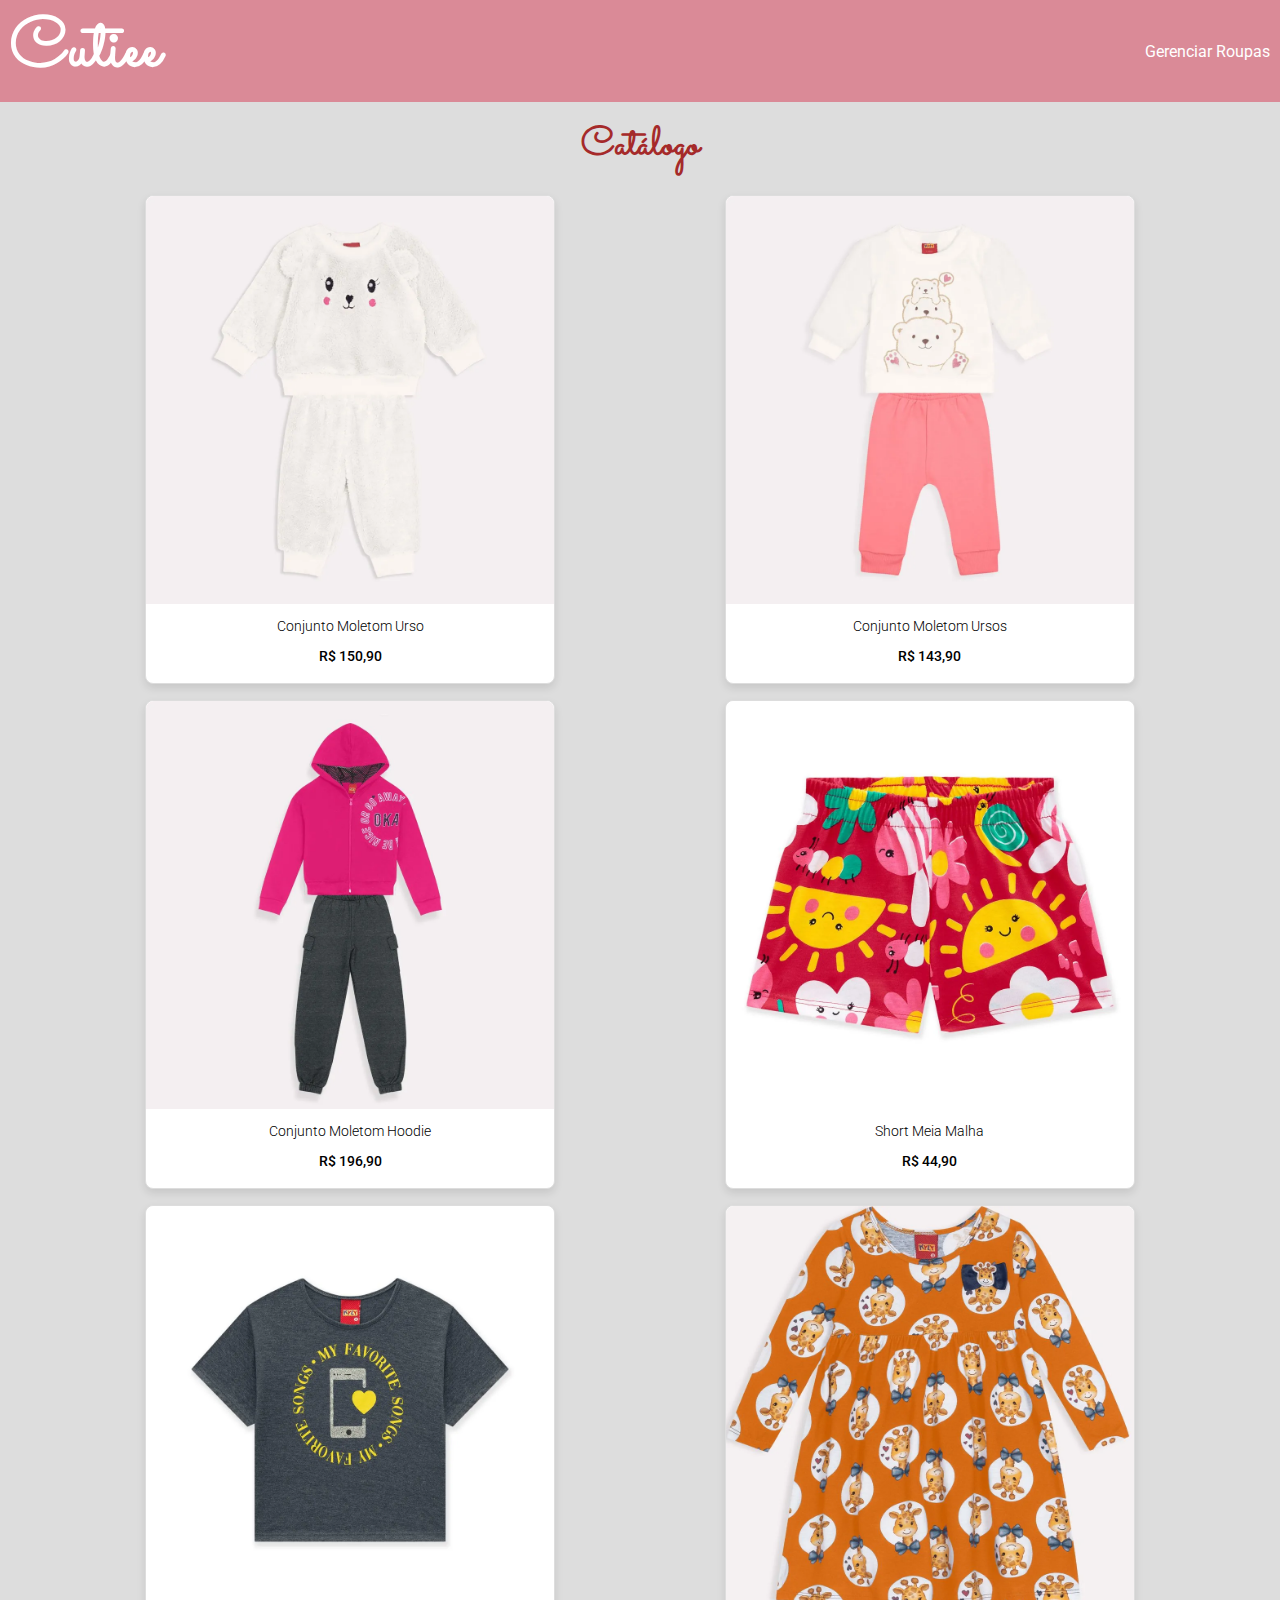
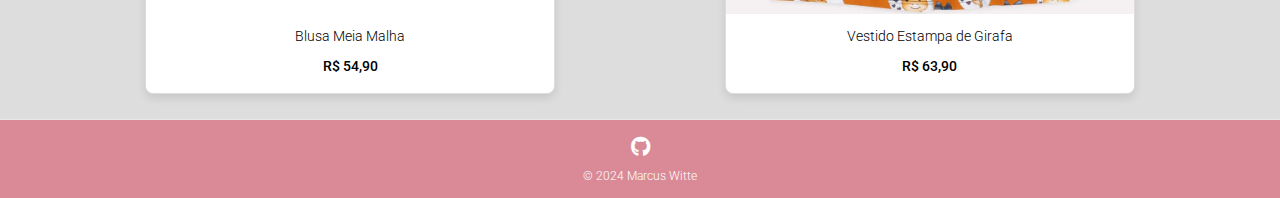
<file: index.html>
<!DOCTYPE html>
<html lang="en">
<head>
    <meta charset="UTF-8">
    <meta name="viewport" content="width=device-width, initial-scale=1.0">
    <title>Cutiee - Catálogo</title>
    <link rel="stylesheet" href="styles.css">
    <link rel="stylesheet" href="https://cdnjs.cloudflare.com/ajax/libs/font-awesome/6.0.0-beta3/css/all.min.css">
    <link rel="preconnect" href="https://fonts.gstatic.com" crossorigin>
    <link href="https://fonts.googleapis.com/css2?family=Roboto:ital,wght@0,100;0,300;0,400;0,500;0,700;0,900;1,100;1,300;1,400;1,500;1,700;1,900&family=Sacramento&display=swap" rel="stylesheet">
</head>
<body>
    <header>
        <h1>Cutiee</h1>
        <nav>
            <a href="form.html">Gerenciar Roupas</a>
        </nav>
    </header>
    <main>
        <section id="clothes-list">
            <h2>Catálogo</h2>
            <div id="list"></div>
        </section>
    </main>
    <footer>
        <div class="social-icons">
            <a href="https://www.github.com/marcuswitte" target="_blank"><i class="fab fa-github"></i></a>
        </div>
        <p>&copy; 2024 Marcus Witte</p>
    </footer>
    <div id="overlay" class="overlay">
        <div class="overlay-content">
            <img src="img/i1.webp" alt="Roupa" id="overlay-image">
            <div class="overlay-text">
                <div class="overlay-top">
                    <h3 id="overlay-name">Item Name</h3>
                    <p id="overlay-description">Item Description</p>
                </div>
                <div class="overlay-bottom">
                    <h5>Tamanhos Disponíveis:</h5>
                    <h6 id="overlay-size">Item Size</h6>
                    <h4>R$ <span id="overlay-price"></span></h4>
                    <button id="buy-btn">Comprar</button>
                </div>
            </div>
            <span class="close">&times;</span>
        </div>
    </div>
    <script src="script.js"></script>
</body>
</html>
</file>
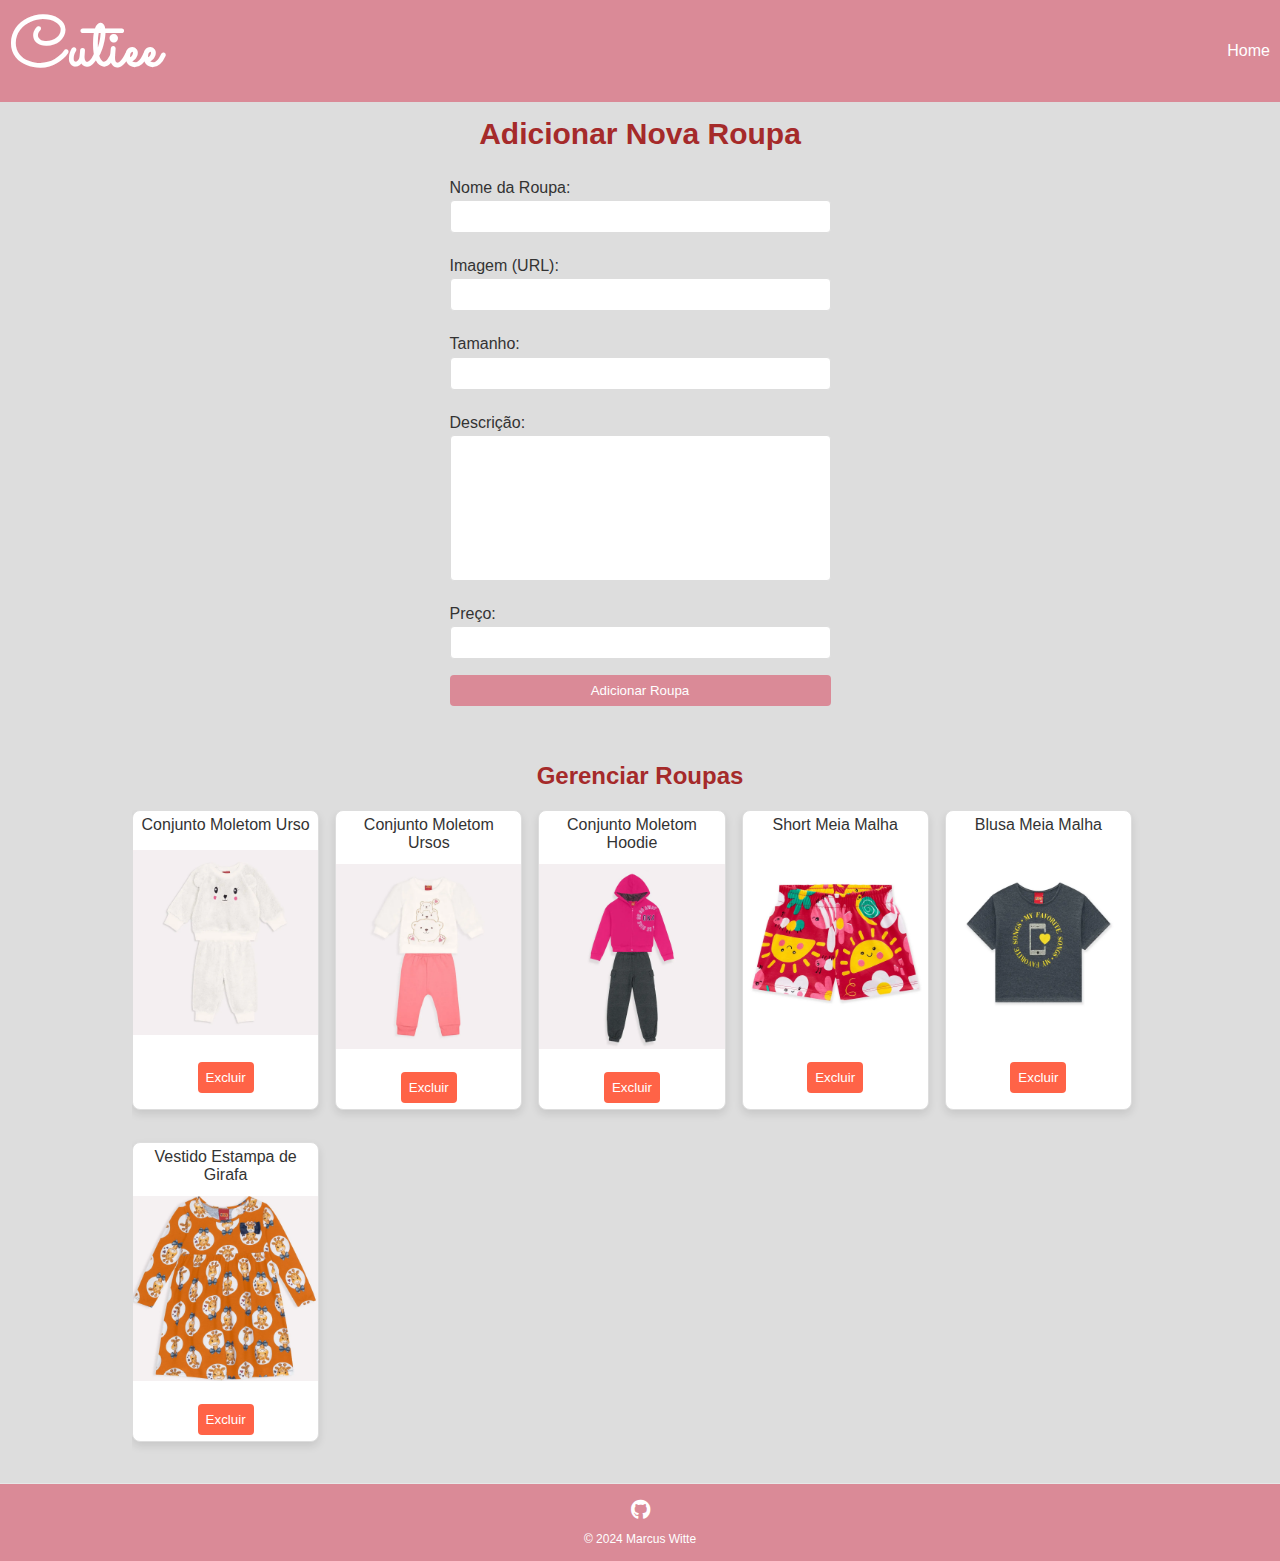
<file: form.html>
<!DOCTYPE html>
<html lang="en">
<head>
    <meta charset="UTF-8">
    <meta name="viewport" content="width=device-width, initial-scale=1.0">
    <title>Cutiee - Gerenciar Roupas</title>
    <link rel="stylesheet" href="styles.css">
    <link rel="stylesheet" href="https://cdnjs.cloudflare.com/ajax/libs/font-awesome/6.0.0-beta3/css/all.min.css">
    <link rel="preconnect" href="https://fonts.googleapis.com">
    <link rel="preconnect" href="https://fonts.gstatic.com" crossorigin>
    <link href="https://fonts.googleapis.com/css2?family=Sacramento&display=swap" rel="stylesheet">
</head>
<body>
    <header>
        <h1>Cutiee</h1>
        <nav>
            <a href="index.html">Home</a>
        </nav>
    </header>
    <main>
        <section id="add-clothes">
            <h2>Adicionar Nova Roupa</h2>
            <form id="clothes-form">
                <label for="name">Nome da Roupa:</label>
                <input type="text" id="name" name="name" required>

                <label for="image">Imagem (URL):</label>
                <input type="url" id="image" name="image" required>

                <label for="size">Tamanho:</label>
                <input type="text" id="size" name="size" required>

                <label for="description">Descrição:</label>
                <textarea id="description" name="description" required></textarea>

                <label for="price">Preço:</label>
                <input type="text" id="price" name="price" required>

                <button type="submit">Adicionar Roupa</button>
            </form>
        </section>
        <section id="manage-clothes">
            <h2>Gerenciar Roupas</h2>
            <div id="manage-list"></div>
        </section>
    </main>
    <footer>
        <div class="social-icons">
            <a href="https://www.github.com/marcuswitte" target="_blank"><i class="fab fa-github"></i></a>
        </div>
        <p>&copy; 2024 Marcus Witte</p>
    </footer>
    <script src="script.js"></script>
</body>
</html>
</file>
<file: styles.css>
body {
    display: flex;
    flex-direction: column;
    min-height: 100vh;
    margin: 0;
    padding: 0;
    font-family: "Roboto", sans-serif;
    background-color: #dddddd;
    color: #333;
}

p {
    font-weight: 300;
}

header {
    display: flex;
    align-items: center;
    justify-content: space-between;
    background-color: rgb(218, 138, 151);
    color: white;
    padding-left: 10px;
    padding-right: 10px;
}

header h1 {
    font-family: "Sacramento", cursive;
    font-size: 70px;
    margin: 0;
}

#clothes-list h2 {
    font-family: "Sacramento", cursive;
    text-align: center;
    font-size: 40px;
    margin: 10px 0 20px;
}

nav {
    display: flex;
    align-items: center;
}

a {
    text-decoration: none;
}

nav a {
    font-family: "Roboto", sans-serif;
    color: white;
    text-decoration: none;
}

nav a:hover {
    text-decoration: underline;
}
nav a:hover {
    text-decoration: underline;
}

main {
    flex: 1;
    display: flex;
    flex-direction: column;
    align-items: center;
    margin: 5px;
}

h2 {
    color: #a52a2a;
}

form {
    display: flex;
    flex-direction: column;
}

label {
    margin: 0.5rem 0 0.2rem;
}

input, textarea, button {
    padding: 0.5rem;
    margin-bottom: 1rem;
    border: 1px solid #ddd;
    border-radius: 4px;
}

button {
    background-color: rgb(218, 138, 151);
    color: #fff;
    border: none;
    cursor: pointer;
}

button:hover {
    background-color: rgb(168, 107, 117);
}

section {
    max-width: 90%;
    padding-bottom: 20px;
}

#list {
    max-width: 100%;
    display: flex;
    flex-wrap: wrap;
    gap: 1rem;
    justify-content: space-around;
}

.clothing-item {
    background-color: #fff;
    border: 1px solid #ddd;
    border-radius: 8px;
    min-width: 408px;
    width: 30%;
    height: 50%;
    box-shadow: 0 4px 8px rgba(0, 0, 0, 0.1);
    text-align: center;
    display: flex;
    flex-direction: column;
    position: relative;
    overflow: hidden;
    
}

.clothing-text {
    padding: 5px;
    flex-direction: column;
    justify-content: space-between;
}

.clothing-item img {
    width: 100%;
    height: auto;
    aspect-ratio: 1;
    object-fit: fill;
    border-top-left-radius: 8px;
    border-top-right-radius: 8px;
    flex: none;
    
}

.clothing-item h3 {
    margin-top: 5px;
    font-size: 14px;
    color: black;
    font-weight: 300;
}

.clothing-item p {
    margin-top: 5px;
    font-size: 14px;
    color: black;
    font-weight: 500;
}

#clothes-list .clothing-item img:hover {
    opacity: .7;
    cursor: pointer;
}

.clothing-item p {
    margin-bottom: 0.2rem 0;
}

#manage-clothes {
    max-width: 80%;
    width: 80%;
    text-align: center;
}

#manage-list {
    display: flex;
    flex-wrap: wrap;
    gap: 1rem;
    overflow: hidden;
}

#manage-list .clothing-item {
    min-width: 0;
    width: calc(20% - 1rem);
    margin-bottom: 1rem;
    box-sizing: border-box;
    background-color: #fff;
    border: 1px solid #ddd;
    border-radius: 8px;
    height: 300px;
    box-shadow: 0 4px 8px rgba(0, 0, 0, 0.1);
    text-align: center;
    display: flex;
    flex-direction: column;
    justify-content: space-between;
    position: relative;
    overflow: hidden;
    align-items: center;
}

#manage-list .clothing-item img {
    width: 100%;
    height: 200px;
    object-fit: contain;
    border-top-left-radius: 8px;
    border-top-right-radius: 8px;
    margin-bottom: 15px;
}

#manage-list .clothing-item button {
    background-color: #ff6347;
    color: #fff;
    padding: 0.5rem;
    cursor: pointer;
    border-radius: 4px;
    border: none;
}

#manage-list .clothing-item button:hover {
    background-color: #ff4500;
}

footer {
    background-color: rgb(218, 138, 151);
    color: white;
    padding: 15px;
    text-align: center;
    border-top: 1px solid #e7e7e7;
}

footer .social-icons {
    margin-bottom: 10px;
}

footer .social-icons a {
    color: white;
    margin: 0 10px;
    text-decoration: none;
    font-size: 20px;
}

footer .social-icons a:hover {
    opacity: .7;
}

footer p {
    font-size: 12px;
    margin: 0;
    padding: 0;
    color: white;
}

.overlay {
    display: none;
    position: fixed;
    z-index: 999;
    top: 0;
    left: 0;
    width: 100%;
    height: 100%;
    background-color: rgba(0, 0, 0, 0.5);
}

.overlay.show {
    display: block;
}

.overlay-content {
    position: absolute;
    top: 50%;
    left: 50%;
    transform: translate(-50%, -50%);
    background-color: #fefefe;
    padding: 20px;
    border-radius: 10px;
    text-align: left;
    width: 75%;
    max-width: 80%;
    max-height: 80%;
    overflow: auto;
    display: flex;
}

.overlay img {
    width: 45%;
    height: auto;
    margin-right: 20px;
}

.overlay-text {
    display: flex;
    flex-direction: column;
    justify-content: space-between;
    width: 55%;
}

.overlay-bottom {
    display: flex;
    flex-direction: column;
    align-items: flex-start;
}

.overlay h3 {
    margin: 0 0 10px;
}

.overlay p {
    font-size: 14px;
    margin: 0 0 40px;
}

.overlay h4 {
    font-size: 25px;
    margin: 0 0 20px;
}

.overlay h5 {
    font-size: 15px;
    margin: 0 0 20px;
}

.overlay h6 {
    font-size: 15px;
    margin: 0 0 20px;
    font-weight: 300;
}

#buy-btn {
    background-color: #5dc460;
    color: white;
    width: 100%;
    height: 50px;
    border: none;
    border-radius: 0;
    cursor: pointer;
    font-size: 15px;
    margin: 0;
}

#buy-btn:hover {
    background-color: #45a049;
}

.close {
    position: absolute;
    top: 10px;
    right: 10px;
    cursor: pointer;
    font-size: 24px;
}

#add-clothes {
    width: 30%;
    align-items: center;
}

#add-clothes h2{
text-align: center;
font-size: 30px;
margin: 10px 0 20px;
}

textarea {
    resize: none;
    height: 128px;
}

@media only screen and (max-width: 1024px) {
    section {
        min-width: 80%;
        max-width: 100%;
        padding-bottom: 20px;
    }

    #list {
        display: flex;
        justify-content: center;
    }

    #list .clothing-item {
        width: calc(50% - 1rem); 
        margin-bottom: 0.2rem; 
      }
    
    .clothing-item {
        min-width: 0;
        height: 270px;
    }
    
    .clothing-text {
        padding: 0;
        flex-direction: column;
        justify-content: space-between;
    }
    
    .clothing-item img {
        width: 100%;
        height: 190px;       
        flex: 1;
    }

    .overlay-content {
        max-height: 80%;
        overflow-x: hidden;
        display: flex;
        flex-direction: column;
    }
    
    .overlay img {
        width: 100%;
        max-height: 300px;
        margin-bottom: 10px;
        border-radius: 10px;
    }
    
    .overlay-text {
        display: flex;
        flex-direction: column;
        justify-content: space-between;
        width: 100%;
    }
    
    .overlay-bottom {
        display: flex;
        flex-direction: column;
        align-items: flex-start;
    }
    
    .overlay h3 {
        font-size: 20px;
    }
    
    .overlay p {
        font-size: 13px;
        overflow: hidden;
        margin: 0 0 10px;
    }
    
    .overlay h4 {
        font-size: 15px;
    }
    
    .overlay h5 {
        margin: 0 0 5px; 
        font-size: 13px;
    }

    .overlay h6 {
        margin: 0 0 10px;
        font-size: 13px;
    }

    .close {
        top: 5px;
        right: 5px;
    }

    #manage-list .clothing-item {
        width: calc(50% - 1rem);
        height: 300px;
    }
  }
</file>
